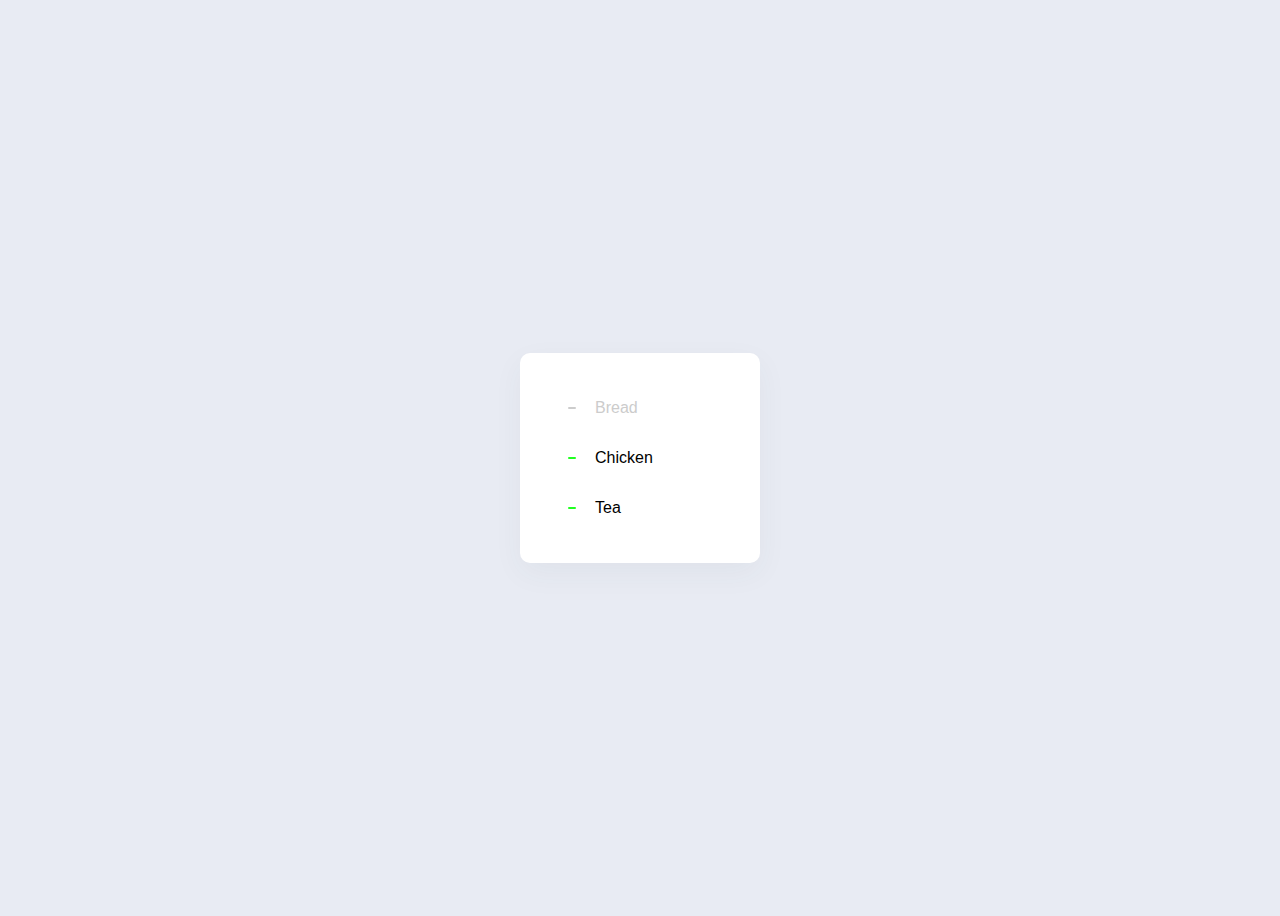
<file: src/animation-list/index.html>
<!DOCTYPE html>
<html>
	<head>
		<title>Animation List</title>
		<link rel="stylesheet" href="./styles.css">
	</head>
<body>
	<div id="list">
		<input id="element--1" type="checkbox" name="eat-drink" value="Bread" checked>
		<label for="element--1">Bread</label>
		<input id="element--2" type="checkbox" name="eat-drink" value="Chicken">
		<label for="element--2">Chicken</label>
		<input id="element--3" type="checkbox" name="eat-drink" value="Tea">
		<label for="element--3">Tea</label>
	</div>
</body>
</html>
</file>
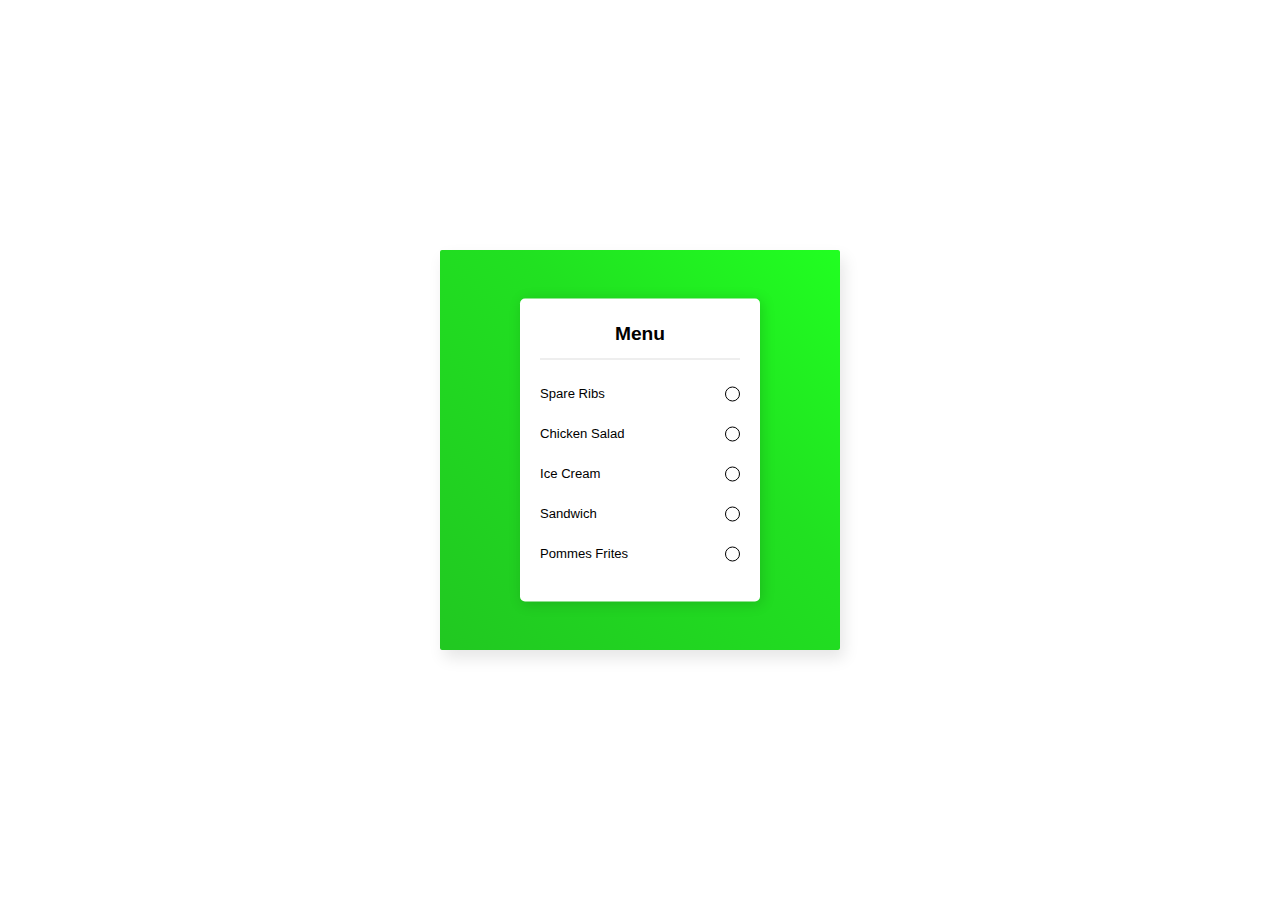
<file: src/list/index.html>
<!DOCTYPE html>
<html>
	<head>
		<title>List</title>
		<link rel="stylesheet" href="./styles.css">
	</head>
<body>
	<div class="frame">
		<div class="center">
			<section class="list--container">
				<header class="list--container__header">
					<h2>Menu</h2>
				</header>
				<ul class="list--container__list">
					<li>
						<label for="list--element--1">
							<input id="list--element--1" type="checkbox">
							<span>Spare Ribs</span>
						</label>
					</li>
					<li>
						<label for="list--element--2">
							<input id="list--element--2" type="checkbox">
							<span>Chicken Salad</span>
						</label>
					</li>
					<li>
						<label for="list--element--3">
							<input id="list--element--3" type="checkbox">
							<span>Ice Cream</span>
						</label>
					</li>
					<li>
						<label for="list--element--4">
							<input id="list--element--4" type="checkbox">
							<span>Sandwich</span>
						</label>
					</li>
					<li>
						<label for="list--element--5">
							<input id="list--element--5" type="checkbox">
							<span>Pommes Frites</span>
						</label>
					</li>
				</ul>
			</section>
		</div>
	</div>
</body>
</html>
</file>
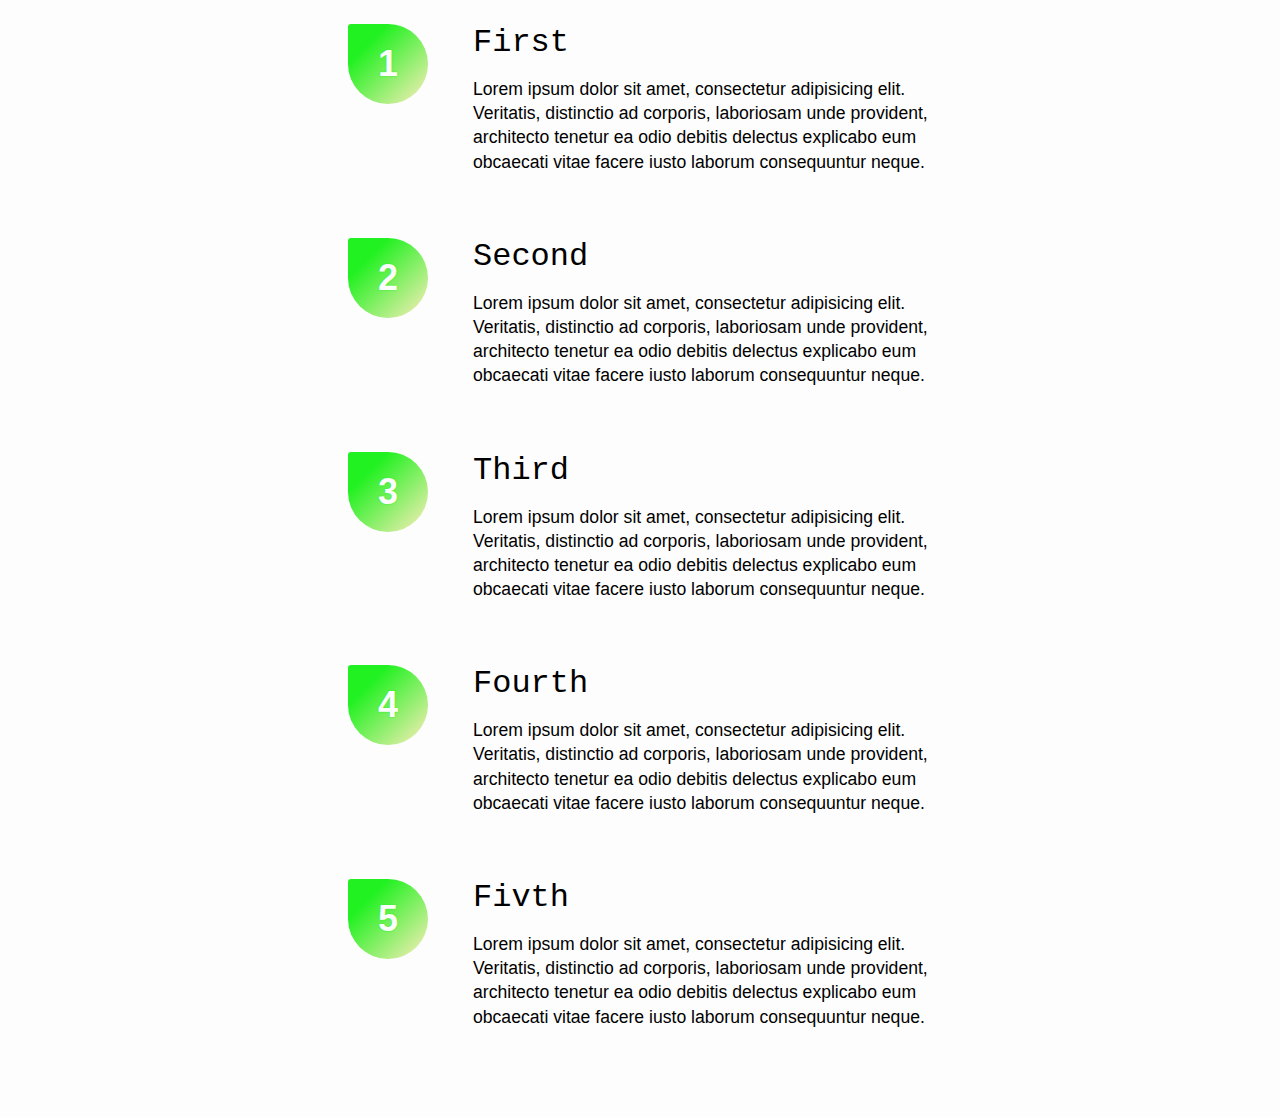
<file: src/shape-list/index.html>
<!DOCTYPE html>
<html>
	<head>
		<title>Shape List</title>
		<link rel="stylesheet" href="./styles.css">
	</head>
<body>
	<ol class="list">
		<li class="item">
			<div>
				<h2 class="headline">First</h2>
				<span>Lorem ipsum dolor sit amet, consectetur adipisicing elit. Veritatis, distinctio ad corporis, laboriosam unde provident, architecto tenetur ea odio debitis delectus explicabo eum obcaecati vitae facere iusto laborum consequuntur neque.</span>
			</div>
		</li>
		<li class="item">
			<div>
				<h2 class="headline">Second</h2>
				<span>Lorem ipsum dolor sit amet, consectetur adipisicing elit. Veritatis, distinctio ad corporis, laboriosam unde provident, architecto tenetur ea odio debitis delectus explicabo eum obcaecati vitae facere iusto laborum consequuntur neque.</span>
			</div>
		</li>
		<li class="item">
			<div>
				<h2 class="headline">Third</h2>
				<span>Lorem ipsum dolor sit amet, consectetur adipisicing elit. Veritatis, distinctio ad corporis, laboriosam unde provident, architecto tenetur ea odio debitis delectus explicabo eum obcaecati vitae facere iusto laborum consequuntur neque.</span>
			</div>
		</li>
		<li class="item">
			<div>
				<h2 class="headline">Fourth</h2>
				<span>Lorem ipsum dolor sit amet, consectetur adipisicing elit. Veritatis, distinctio ad corporis, laboriosam unde provident, architecto tenetur ea odio debitis delectus explicabo eum obcaecati vitae facere iusto laborum consequuntur neque.</span>
			</div>
		</li>
		<li class="item">
			<div>
				<h2 class="headline">Fivth</h2>
				<span>Lorem ipsum dolor sit amet, consectetur adipisicing elit. Veritatis, distinctio ad corporis, laboriosam unde provident, architecto tenetur ea odio debitis delectus explicabo eum obcaecati vitae facere iusto laborum consequuntur neque.</span>
			</div>
		</li>
	</ol>
</body>
</html>
</file>
<file: src/animation-list/styles.css>
#list {
	--background: #ffffff;
	--text: #000;
	--check: #21FF21;
	--disabled: #ccc;
	--width: 150px;
	--height: 150px;
	--border-radius: 10px;
	background: var(--background);
	width: var(--width);
	height: var(--height);
	border-radius: var(--border-radius);
	position: relative;
	box-shadow: 0 10px 30px rgba(65, 72, 86, 0.05);
	padding: 30px 45px;
	display: grid;
	grid-template-columns: 30px auto;
	-webkit-box-align: center;
		align-items: center;
}

#list label {
	color: var(--text);
	position: relative;
	cursor: pointer;
	display: grid;
	-webkit-box-align: center;
		align-items: center;
	width: -webkit-fit-content;
	width: -moz-fit-content;
	width: fit-content;
	-webkit-transition: color .3s ease;
	transition: color .3s ease;
}

#list label::before, #list label::after {
	content: "";
	position: absolute;
}

#list label::before {
	height: 2px;
	width: 8px;
	left: -27px;
	background: var(--check);
	border-radius: 2px;
	-webkit-transition: background .3s ease;
	transition: background .3s ease;
}

#list label:after {
	height: 4px;
	width: 4px;
	top: 8px;
	left: -25px;
	border-radius: 50%;
}

#list input[type="checkbox"] {
	-webkit-appearance: none;
	-moz-appearance: none;
	position: relative;
	height: 15px;
	width: 15px;
	outline: none;
	border: 0;
	margin: 0 15px 0 0;
	cursor: pointer;
	background: var(--background);
	display: grid;
	-webkit-box-align: center;
		align-items: center;
}

#list input[type="checkbox"]::before, #list input[type="checkbox"]::after {
	content: "";
	position: absolute;
	height: 2px;
	top: auto;
	background: var(--check);
	border-radius: 2px;
}

#list input[type="checkbox"]::before {
	width: 0px;
	right: 60%;
	-webkit-transform-origin: right bottom;
		transform-origin: right bottom;
}

#list input[type="checkbox"]::after {
	width: 0px;
	left: 40%;
	-webkit-transform-origin: left bottom;
		transform-origin: left bottom;
}

#list input[type="checkbox"]:checked::before {
	-webkit-animation: checking--one .4s ease forwards;
		animation: checking--one .4s ease forwards;
}

#list input[type="checkbox"]:checked::after {
	-webkit-animation: checking--two .4s ease forwards;
		animation: checking--two .4s ease forwards;
}

#list input[type="checkbox"]:checked + label {
	color: var(--disabled);
	-webkit-animation: move .3s ease .1s forwards;
		animation: move .3s ease .1s forwards;
}

#list input[type="checkbox"]:checked + label::before {
	background: var(--disabled);
	-webkit-animation: slice .4s ease forwards;
		animation: slice .4s ease forwards;
}

#list input[type="checkbox"]:checked + label::after {
	-webkit-animation: firework .5s ease forwards .1s;
		animation: firework .5s ease forwards .1s;
}

@-webkit-keyframes move {
	50% {
		padding-left: 8px;
		padding-right: 0px;
	}
	100% {
		padding-right: 4px;
	}
}

@keyframes move {
	50% {
		padding-left: 8px;
		padding-right: 0px;
	}
	100% {
		padding-right: 4px;
	}
}

@-webkit-keyframes slice {
	60% {
		width: 100%;
		left: 4px;
	}
	100% {
		width: 100%;
		left: -2px;
		padding-left: 0;
	}
}
@keyframes slice {
	60% {
		width: 100%;
		left: 4px;
	}
	100% {
		width: 100%;
		left: -2px;
		padding-left: 0;
	}
}

@-webkit-keyframes checking--one {
	0% {
		width: 4px;
		top: auto;
		-webkit-transform: rotate(0);
			transform: rotate(0);
	}
	50% {
		width: 0px;
		top: auto;
		-webkit-transform: rotate(0);
			transform: rotate(0);
	}
	51% {
		width: 0px;
		top: 8px;
		-webkit-transform: rotate(45deg);
			transform: rotate(45deg);
	}
	100% {
		width: 5px;
		top: 8px;
		-webkit-transform: rotate(45deg);
			transform: rotate(45deg);
	}
}

@keyframes checking--one {
	0% {
		width: 4px;
		top: auto;
		-webkit-transform: rotate(0);
			transform: rotate(0);
	}
	50% {
		width: 0px;
		top: auto;
		-webkit-transform: rotate(0);
			transform: rotate(0);
	}
	51% {
		width: 0px;
		top: 8px;
		-webkit-transform: rotate(45deg);
			transform: rotate(45deg);
	}
	100% {
		width: 5px;
		top: 8px;
		-webkit-transform: rotate(45deg);
			transform: rotate(45deg);
	}
}

@-webkit-keyframes checking--two {
	0% {
		width: 4px;
		top: auto;
		-webkit-transform: rotate(0);
			transform: rotate(0);
	}
	50% {
		width: 0px;
		top: auto;
		-webkit-transform: rotate(0);
			transform: rotate(0);
	}
	51% {
		width: 0px;
		top: 8px;
		-webkit-transform: rotate(-45deg);
			transform: rotate(-45deg);
	}
	100% {
		width: 10px;
		top: 8px;
		-webkit-transform: rotate(-45deg);
			transform: rotate(-45deg);
	}
}

@keyframes checking--two {
	0% {
		width: 4px;
		top: auto;
		-webkit-transform: rotate(0);
			transform: rotate(0);
	}
	50% {
		width: 0px;
		top: auto;
		-webkit-transform: rotate(0);
			transform: rotate(0);
	}
	51% {
		width: 0px;
		top: 8px;
		-webkit-transform: rotate(-45deg);
			transform: rotate(-45deg);
	}
	100% {
		width: 10px;
		top: 8px;
		-webkit-transform: rotate(-45deg);
			transform: rotate(-45deg);
	}
}

@-webkit-keyframes firework {
	0% {
		opacity: 1;
		box-shadow: 0 0 0 -2px #21FF21, 0 0 0 -2px #21FF21, 0 0 0 -2px #21FF21, 0 0 0 -2px #21FF21, 0 0 0 -2px #21FF21, 0 0 0 -2px #21FF21;
	}
	30% {
		opacity: 1;
	}
	100% {
		opacity: 0;
		box-shadow: 0 -15px 0 0px #21FF21, 14px -8px 0 0px #21FF21, 14px 8px 0 0px #21FF21, 0 15px 0 0px #21FF21, -14px 8px 0 0px #21FF21, -14px -8px 0 0px #21FF21;
	}
}

@keyframes firework {
	0% {
		opacity: 1;
		box-shadow: 0 0 0 -2px #21FF21, 0 0 0 -2px #21FF21, 0 0 0 -2px #21FF21, 0 0 0 -2px #21FF21, 0 0 0 -2px #21FF21, 0 0 0 -2px #21FF21;
	}
	30% {
		opacity: 1;
	}
	100% {
		opacity: 0;
		box-shadow: 0 -15px 0 0px #21FF21, 14px -8px 0 0px #21FF21, 14px 8px 0 0px #21FF21, 0 15px 0 0px #21FF21, -14px 8px 0 0px #21FF21, -14px -8px 0 0px #21FF21;
	}
}

body {
	background: #E8EBF3;
	height: 100vh;
	font: 400 16px 'Varela Round', sans-serif;
	display: -webkit-box;
	display: flex;
	-webkit-box-orient: vertical;
	-webkit-box-direction: normal;
		flex-direction: column;
	-webkit-box-pack: center;
		justify-content: center;
	-webkit-box-align: center;
		align-items: center;
}
</file>
<file: src/list/styles.css>
.frame {
	position: absolute;
	top: 50%;
	left: 50%;
	width: 400px;
	height: 400px;
	margin-top: -200px;
	margin-left: -200px;
	border-radius: 2px;
	box-shadow: 4px 8px 16px 0 rgba(0, 0, 0, 0.1);
	overflow: hidden;
	color: #333;
	font-family: 'Open Sans', Helvetica, sans-serif;
	-webkit-font-smoothing: antialiased;
	-moz-osx-font-smoothing: grayscale;
	background: #21c821;
	background: linear-gradient(45deg, #21c821 0%, #21e121 60%, #21ff21 100%);
	filter: progid:DXImageTransform.Microsoft.gradient( startColorstr='#21c821', endColorstr='#fdca31',GradientType=1 );
}

.center {
	position: absolute;
	top: 50%;
	left: 50%;
	-webkit-transform: translate(-50%, -50%);
	transform: translate(-50%, -50%);
}

.list--container {
	background: #ffffff;
	color: #000;
	padding: 10px 20px;
	border-radius: 5px;
	box-shadow: 2px 2px 14px rgba(0, 0, 0, 0.15);
	width: 200px;
}

.list--container__header {
	text-align: center;
	padding: 10px 0;
	border-bottom: 1px solid #ddd;
}

.list--container__header h2 {
	font-weight: 600;
	font-size: 1.2rem;
	margin: 4px auto;
	padding: 0;
}

.list--container__header p {
	padding: 0 0 5px;
	margin: 4px auto;
	font-size: 0.8rem;
}

.list--container__list {
	list-style: none;
	padding: 0;
}

.list--container__list li {
	padding: 10px 0 15px;
	margin: 0;
	text-align: left;
	width: 100%;
}

.list--container__list li label {
	cursor: pointer;
	font-size: 0.82rem;
	width: 100%;
	display: block;
}

.list--container__list li label input {
	float: right;
	opacity: 0;
}

.list--container__list li label span {
	position: relative;
	display: block;
	-webkit-transition: all 550ms ease-in-out;
	transition: all 550ms ease-in-out;
}

.list--container__list li label input + span::after {
	content: "";
	display: block;
	border: 1px solid #000;
	border-radius: 13px;
	height: 13px;
	width: 13px;
	position: absolute;
	right: 0;
	top: 1px;
	z-index: 10;
	-webkit-transition: all 550ms cubic-bezier(0.68, -0.55, 0.265, 1.55);
	transition: all 550ms cubic-bezier(0.68, -0.55, 0.265, 1.55);
	-webkit-transition-timing-function: cubic-bezier(0.68, -0.55, 0.265, 1.55);
	transition-timing-function: cubic-bezier(0.68, -0.55, 0.265, 1.55);
}

.list--container__list li label input + span::before {
	content: "✔";
	display: block;
	font-size: 22px;
	height: 13px;
	width: 13px;
	position: absolute;
	right: -2px;
	top: -8px;
	z-index: 10;
	opacity: 0;
}

.list--container__list li label input:checked + span {
	color: #ccc;
	-webkit-transition: all 550ms ease-in-out;
	transition: all 550ms ease-in-out;
}

.list--container__list li label input:checked + span::after {
	opacity: 0;
	height: 17px;
	width: 17px;
	top: -2px;
	right: -2px;
}

.list--container__list li label input:checked + span::before {
	opacity: 1;
	-webkit-transition: all 550ms ease-in-out;
	transition: all 550ms ease-in-out;
}
</file>
<file: src/shape-list/styles.css>
:root {
	--bg: #fdfdfd;
	--highlight1: #21f121;
	--highlight2: #FFEDBC;
	--color: #000;
	--font-number: Montserrat, Roboto, Helvetica, Arial, sans-serif;
	--font-head: "Space Mono", Consolas, Menlo, Monaco, "Courier New", monospace;
	--font: -apple-system, BlinkMacSystemFont, "Segoe UI", Roboto, Helvetica, Arial, sans-serif, "Apple Color Emoji", "Segoe UI Emoji", "Segoe UI Symbol";
}

.list {
	list-style: none;
	width: 600px;
  max-width: 90%;
  padding-left: 0;
}

.item {
	display: block;
	clear: both;
	counter-increment: list;
	padding-bottom: 4rem;
	font-size: 1.1rem;
	line-height: 1.375;
	position: relative;
}

.item:before {
	font: bold 2.25rem/1 var(--font-number);
	content: counter(list);
	width: 5rem;
	height: 5rem;
	float: left;
	margin: 0 1.5rem 0.75rem 0;
	color: var(--bg);
	background: var(--highlight1) linear-gradient(to bottom right, var(--highlight1) 25%, var(--highlight2));
	text-shadow: 0 0 2px var(--highlight1);
	border-radius: 50%;
	display: inline-flex;
	align-items: center;
	justify-content: center;
	shape-outside: ellipse();
	z-index: 1;
}

.item:after {
	width: 2.5rem;
	height: 2.5rem;
	position: absolute;
	top: 0;
	left: 0;
	content: "";
	background: var(--highlight1);
	z-index: -1;
	border-top-left-radius: 3px;
}

.headline {
	padding: 0rem 0 0 0;
	margin: 0 0 1rem 0;
	font: normal 2rem var(--font-head);
}

div {
	padding-left: 125px;
}

body {
	width: 100%;
	height: 100%;
	min-height: 100vh;
	display: flex;
	justify-content: center;
	align-items: center;
	background: var(--bg);
	font-family: var(--font);
}
</file>
